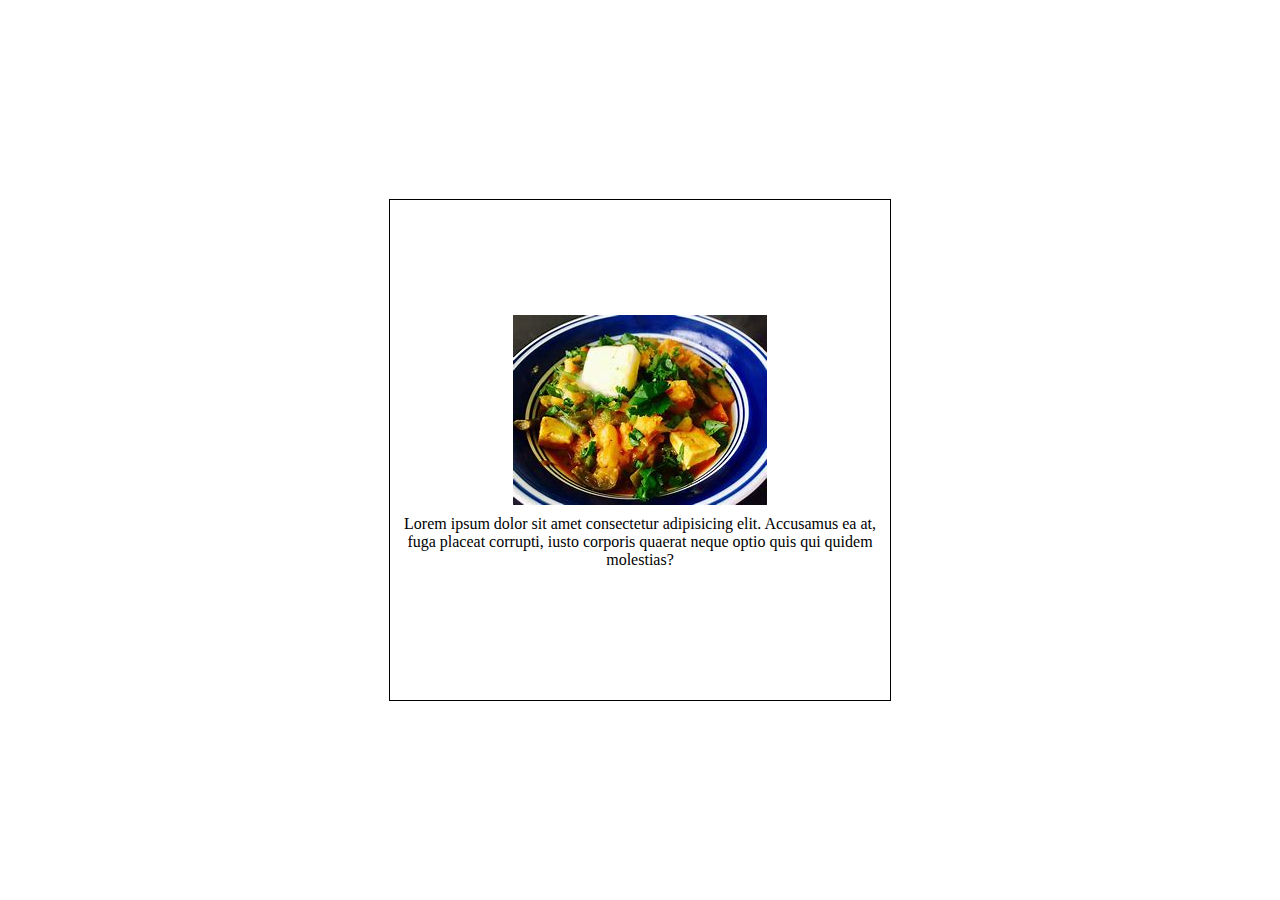
<file: cetered_contobj.html>
<!DOCTYPE html>
<html lang="en">
<head>
    <meta charset="UTF-8">
    <meta name="viewport" content="width=device-width, initial-scale=1.0">
    <title>Centered Content</title>
    <link rel="stylesheet" href="cetered_contobj.css">
</head>
<body>
    <div class="container">
        <img src="mixveg.jpg" alt="Sample Image">
        <p>Lorem ipsum dolor sit amet consectetur adipisicing elit. Accusamus ea at, fuga placeat corrupti, iusto corporis quaerat neque optio quis qui quidem molestias?</p>
    </div>
</body>
</html>
</file>
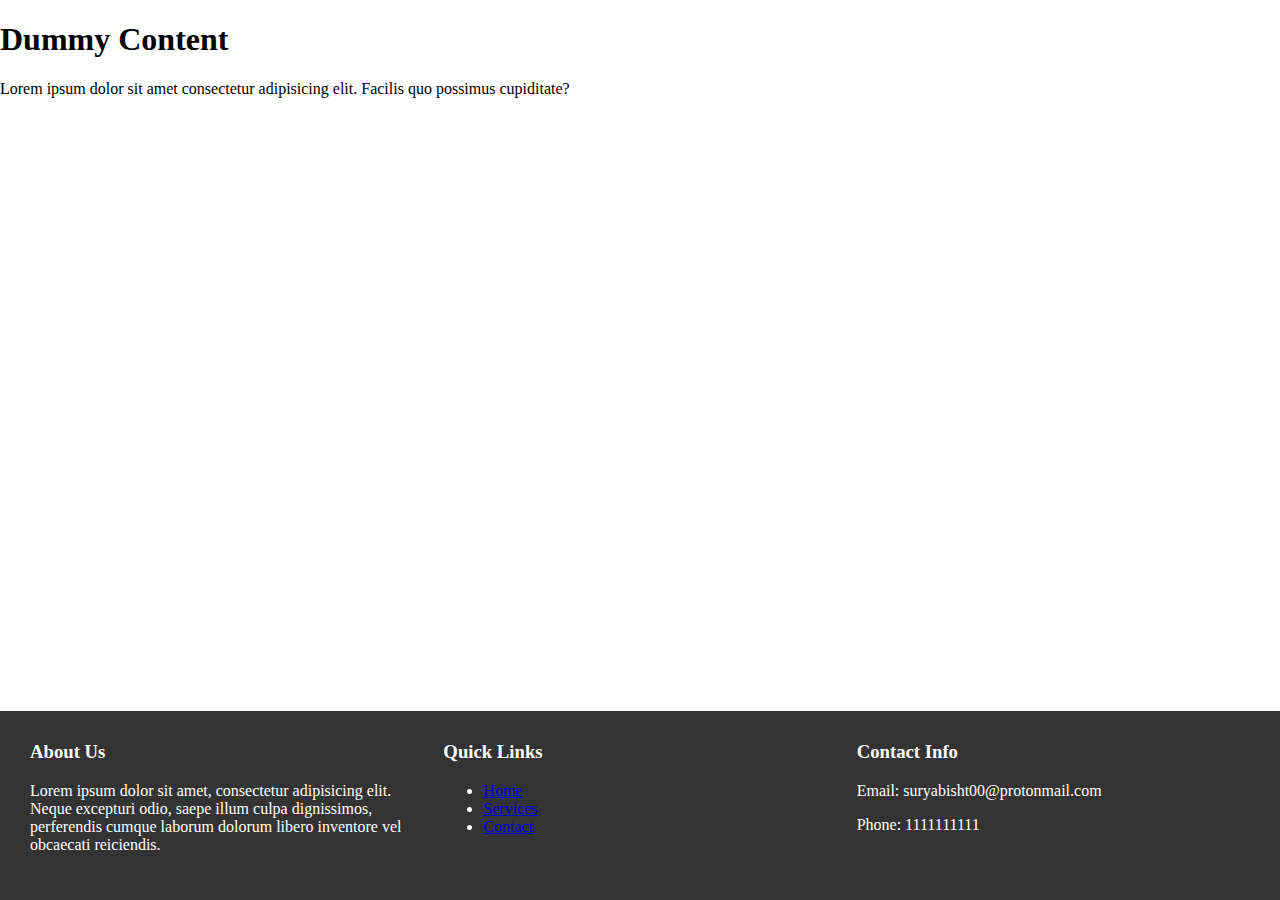
<file: footer.html>
<!DOCTYPE html>
<html lang="en">
<head>
    <meta charset="UTF-8">
    <meta name="viewport" content="width=device-width, initial-scale=1.0">
    <title>Footer with Flexible Layout</title>
    <link rel="stylesheet" href="footer.css">
</head>
<body>
    <div class="content">
        <h1>Dummy Content</h1>
        <p>Lorem ipsum dolor sit amet consectetur adipisicing elit. Facilis quo possimus cupiditate?</p>
    </div>
    <footer>
        <div class="footer-section">
            <h3>About Us</h3>
            <p>Lorem ipsum dolor sit amet, consectetur adipisicing elit. Neque excepturi odio, saepe illum culpa dignissimos, perferendis cumque laborum dolorum libero inventore vel obcaecati reiciendis.</p>
        </div>
        <div class="footer-section">
            <h3>Quick Links</h3>
            <ul>
                <li><a href="#">Home</a></li>
                <li><a href="#">Services</a></li>
                <li><a href="#">Contact</a></li>
            </ul>
        </div>
        <div class="footer-section">
            <h3>Contact Info</h3>
            <p>Email: suryabisht00@protonmail.com</p>
            <p>Phone: 1111111111</p>
        </div>
    </footer>
</body>
</html>
</file>
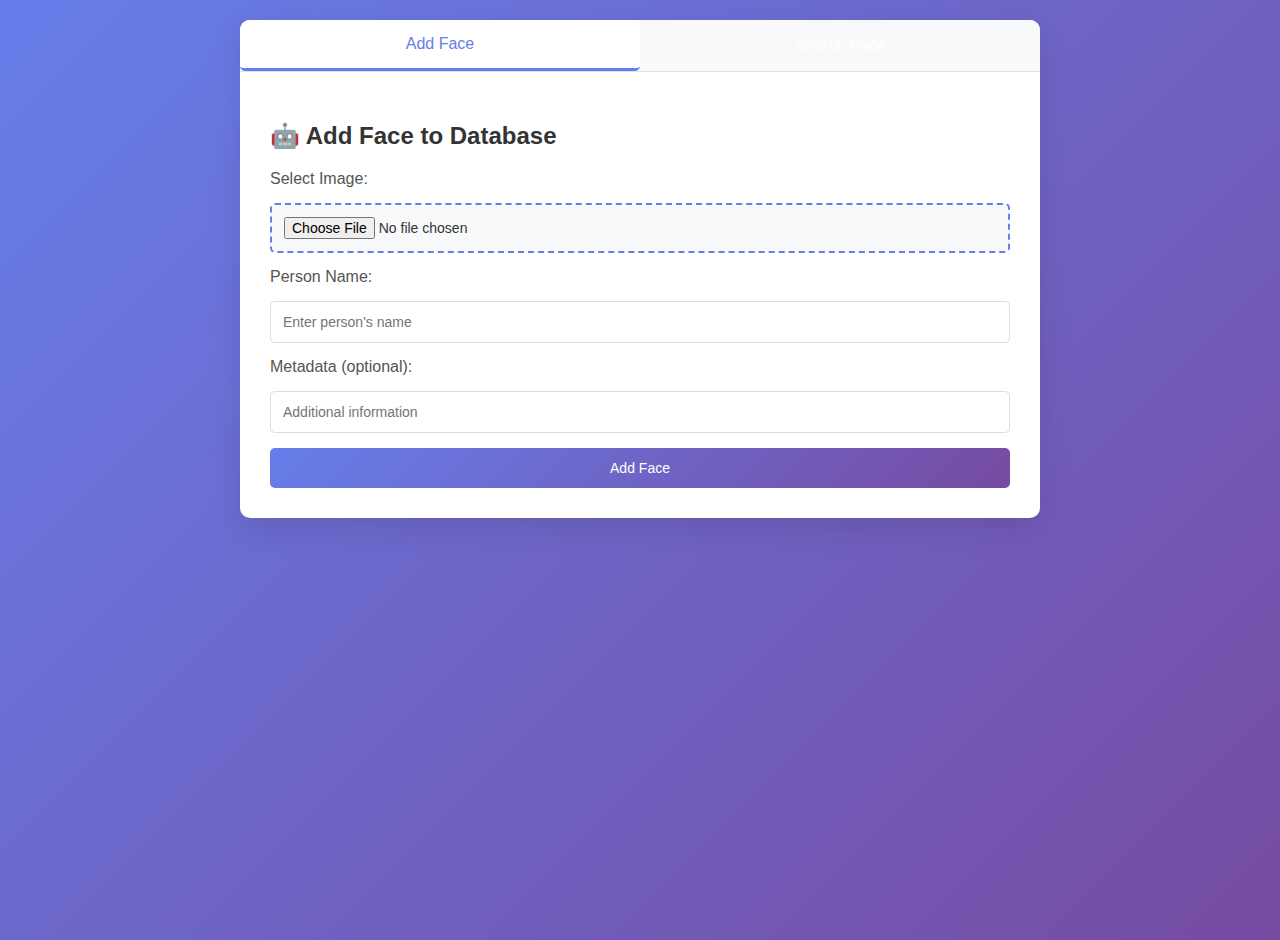
<file: match_search.html>
<!DOCTYPE html>
<html lang="en">
<head>
    <meta charset="UTF-8">
    <meta name="viewport" content="width=device-width, initial-scale=1.0">
    <title>Face Vector Core - Web Interface</title>
    <style>
        body {
            font-family: 'Segoe UI', Tahoma, Geneva, Verdana, sans-serif;
            margin: 0;
            padding: 20px;
            background: linear-gradient(135deg, #667eea 0%, #764ba2 100%);
            min-height: 100vh;
            color: #333;
        }
        .container {
            max-width: 800px;
            margin: 0 auto;
            background: white;
            border-radius: 10px;
            box-shadow: 0 10px 30px rgba(0,0,0,0.1);
            overflow: hidden;
        }
        .tabs {
            display: flex;
            background: #f8f9fa;
            border-bottom: 1px solid #dee2e6;
        }
        .tab-button {
            flex: 1;
            padding: 15px;
            border: none;
            background: none;
            cursor: pointer;
            font-size: 16px;
            font-weight: 500;
            transition: all 0.3s ease;
        }
        .tab-button.active {
            background: white;
            border-bottom: 3px solid #667eea;
            color: #667eea;
        }
        .tab-content {
            display: none;
            padding: 30px;
        }
        .tab-content.active {
            display: block;
        }
        form {
            display: flex;
            flex-direction: column;
            gap: 15px;
        }
        label {
            font-weight: 500;
            color: #555;
        }
        input, button {
            padding: 12px;
            border: 1px solid #ddd;
            border-radius: 5px;
            font-size: 14px;
        }
        input[type="file"] {
            border: 2px dashed #667eea;
            background: #f8f9fa;
        }
        button {
            background: linear-gradient(135deg, #667eea 0%, #764ba2 100%);
            color: white;
            border: none;
            cursor: pointer;
            transition: transform 0.2s ease;
        }
        button:hover {
            transform: translateY(-2px);
        }
        #result {
            margin-top: 20px;
            padding: 15px;
            border-radius: 5px;
            background: #f8f9fa;
            border-left: 4px solid #667eea;
        }
        .success { border-left-color: #28a745; }
        .error { border-left-color: #dc3545; }
        .loading {
            display: inline-block;
            width: 20px;
            height: 20px;
            border: 3px solid #f3f3f3;
            border-top: 3px solid #667eea;
            border-radius: 50%;
            animation: spin 1s linear infinite;
        }
        @keyframes spin {
            0% { transform: rotate(0deg); }
            100% { transform: rotate(360deg); }
        }
        @media (max-width: 600px) {
            .container { margin: 10px; }
            .tabs { flex-direction: column; }
        }
    </style>
</head>
<body>
    <div class="container">
        <div class="tabs">
            <button class="tab-button active" onclick="showTab('add')">Add Face</button>
            <button class="tab-button" onclick="showTab('search')">Search Face</button>
        </div>
        
        <div id="add-tab" class="tab-content active">
            <h2>🤖 Add Face to Database</h2>
            <form id="addForm">
                <label for="addImage">Select Image:</label>
                <input type="file" id="addImage" accept="image/*" required>
                
                <label for="name">Person Name:</label>
                <input type="text" id="name" placeholder="Enter person's name" required>
                
                <label for="metadata">Metadata (optional):</label>
                <input type="text" id="metadata" placeholder="Additional information">
                
                <button type="submit">Add Face</button>
            </form>
            <div id="addResult"></div>
        </div>
        
        <div id="search-tab" class="tab-content">
            <h2>🔍 Search Similar Faces</h2>
            <form id="searchForm">
                <label for="searchImage">Select Image:</label>
                <input type="file" id="searchImage" accept="image/*" required>
                
                <label for="threshold">Similarity Threshold:</label>
                <input type="number" id="threshold" min="0" max="1" step="0.1" value="0.6">
                
                <button type="submit">Search</button>
            </form>
            <div id="searchResult"></div>
        </div>
    </div>

    <script>
      const API_BASE_URL = "http://15.206.8.45";
        const API_KEY = 'dz_live_2024_secure_api_key_xyz789';

        function showTab(tabName) {
            document.querySelectorAll('.tab-content').forEach(tab => tab.classList.remove('active'));
            document.querySelectorAll('.tab-button').forEach(btn => btn.classList.remove('active'));
            document.getElementById(tabName + '-tab').classList.add('active');
            event.target.classList.add('active');
        }

        function showResult(elementId, message, isSuccess = true) {
            const resultDiv = document.getElementById(elementId);
            resultDiv.innerHTML = message;
            resultDiv.className = isSuccess ? 'success' : 'error';
        }

        function showLoading(elementId) {
            document.getElementById(elementId).innerHTML = '<div class="loading"></div> Loading...';
        }

        document.getElementById('addForm').addEventListener('submit', async (e) => {
            e.preventDefault();
            const imageFile = document.getElementById('addImage').files[0];
            const name = document.getElementById('name').value.trim();
            const metadata = document.getElementById('metadata').value.trim();
            
            if (!imageFile || !name) {
                showResult('addResult', 'Please select an image and enter a name.', false);
                return;
            }
            
            showLoading('addResult');
            
            const formData = new FormData();
            formData.append('action', 'add');
            formData.append('image', imageFile);
            formData.append('name', name);
            formData.append('metadata', metadata);
            
            try {
                const response = await fetch(`${API_BASE_URL}/faces`, {
                    method: 'POST',
                    headers: { 'X-API-Key': API_KEY },
                    body: formData
                });
                const data = await response.json();
                if (response.ok && data.success) {
                    showResult('addResult', `✅ Face added successfully! Person ID: ${data.data.person_id}`);
                } else {
                    showResult('addResult', `❌ Error: ${data.error || 'Failed to add face'}`, false);
                }
            } catch (error) {
                showResult('addResult', `❌ Error: ${error.message}`, false);
            }
        });

        document.getElementById('searchForm').addEventListener('submit', async (e) => {
            e.preventDefault();
            const imageFile = document.getElementById('searchImage').files[0];
            const threshold = parseFloat(document.getElementById('threshold').value);
            
            if (!imageFile) {
                showResult('searchResult', 'Please select an image.', false);
                return;
            }
            
            showLoading('searchResult');
            
            const formData = new FormData();
            formData.append('action', 'search');
            formData.append('image', imageFile);
            formData.append('threshold', threshold);
            
            try {
                const response = await fetch(`${API_BASE_URL}/faces`, {
                    method: 'POST',
                    headers: { 'X-API-Key': API_KEY },
                    body: formData
                });
                const data = await response.json();
                if (response.ok) {
                    const score = data.match_score ? `${(data.match_score * 100).toFixed(1)}%` : '0%';
                    const userId = data.matched_user_id || 'None';
                    showResult('searchResult', `Match Score: ${score}, Matched User ID: ${userId}`);
                } else {
                    showResult('searchResult', `❌ Error: ${data.error || 'Search failed'}`, false);
                }
            } catch (error) {
                showResult('searchResult', `❌ Error: ${error.message}`, false);
            }
        });
    </script>
</body>
</html>
</file>
<file: cetered_contobj.css>
body {
    display: flex;
    justify-content: center;
    align-items: center;
    height: 100vh;
    margin: 0;
}

.container {
    display: flex;
    justify-content: center;
    align-items: center;
    height: 500px;
    width: 500px;
    border: 1px solid #000;
    text-align: center;
    flex-direction: column;
}

.container img {
    max-width: 100%;
    height: auto;
}

.container p {
    margin-top: 10px;
    padding: 0 10px;
}
</file>
<file: footer.css>
body {
    display: flex;
    flex-direction: column;
    min-height: 100vh;
    margin: 0;
}
.content {
    flex: 1;
}
footer {
    display: flex;
    flex-wrap: wrap;
    justify-content: space-around;
    background-color: #333;
    color: white;
    padding: 20px;
}
footer div {
    flex: 1;
    min-width: 200px;
    margin: 10px;
}
footer h3 {
    margin-top: 0;
}
@media (max-width: 600px) {
    footer {
        flex-direction: column;
        align-items: center;
    }
}
</file>
